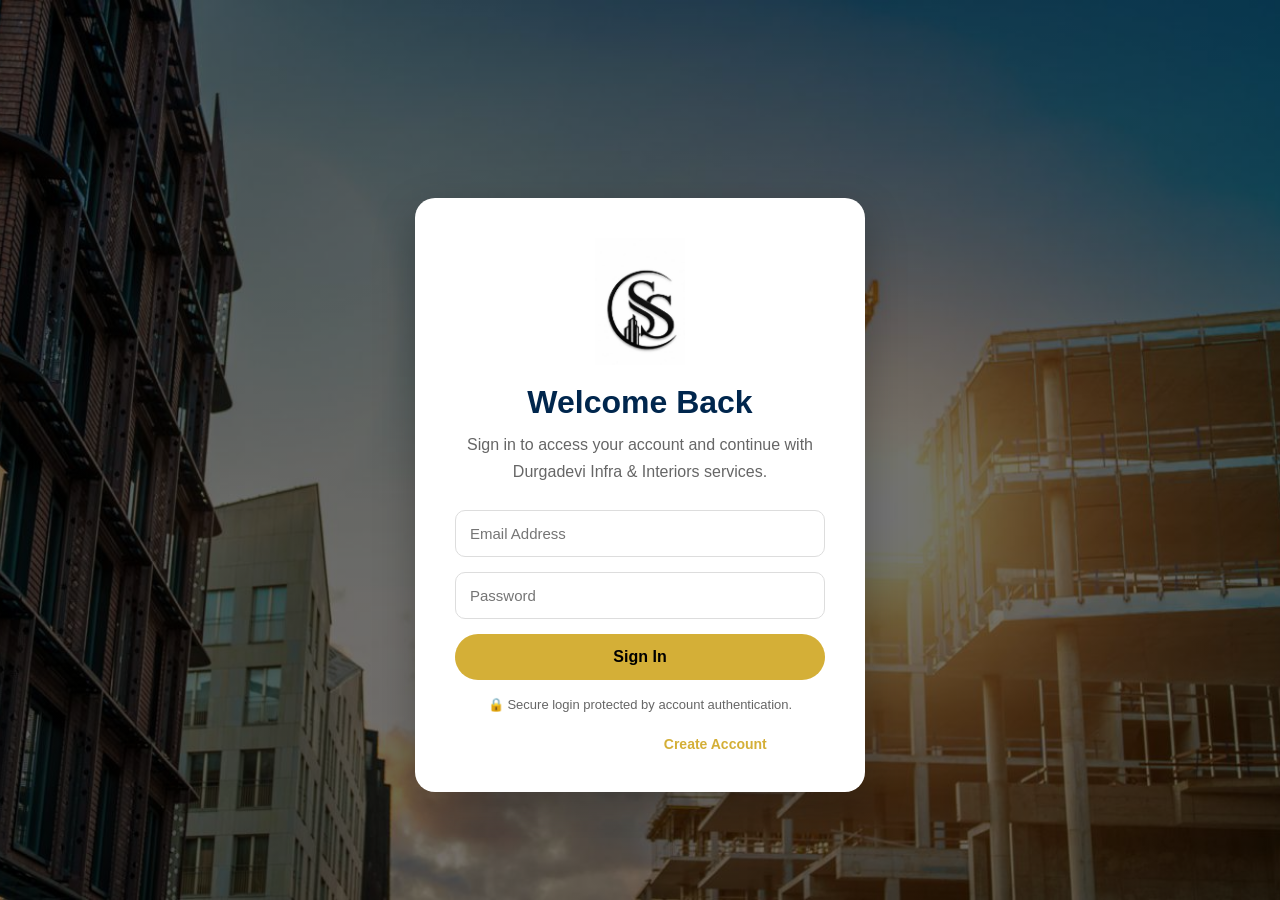
<file: civil website/CivilWebsite/index.html>
<!DOCTYPE html>
<html lang="en">

<head>
<meta charset="UTF-8">
<meta name="viewport" content="width=device-width, initial-scale=1.0">

<title>Durgadevi Infra & Interiors</title>

<link rel="stylesheet" href="style.css">
</head>

<body>

<header>

<div class="logo-container">

<a href="index.html">
<img src="images/image.jpeg" alt="Logo" class="logo">
</a>

<h2>DURGADEVI INFRA & INTERIORS</h2>

</div>

<nav>

<ul class="nav-links">

<li><a class="active" href="index.html">Home</a></li>

<li><a href="about.html">About</a></li>

<li><a href="services.html">Services</a></li>

<li><a href="projects.html">Projects</a></li>

<li><a href="contact.html">Contact</a></li>

<li>
<button onclick="logoutUser()" class="logout-btn">
Logout
</button>
</li>

</ul>

</nav>

</header>

<!-- HERO SECTION -->

<section class="hero" id="home">

<div class="hero-content">
<h1 class="company-name">
Durgadevi<br>
Infra & Interiors
</h1>
<h2>Building Dreams Into Reality</h2>

<p>
Professional Construction, Architecture &
Interior Solutions Across Karnataka.
</p>

<a href="contact.html" class="btn">
Get Free Consultation
</a>

</div>

</section>

<!-- ABOUT -->

<section class="about-home">

<h2 class="section-title">
About Us
</h2>

<p>
Durgadevi Infra & Interiors is a civil construction,
architecture and interior solutions company delivering
residential, commercial and turnkey projects with
quality workmanship and professional execution.
</p>

</section>

<!-- SERVICES -->

<section class="services-home">

<h2 class="section-title">
Our Services
</h2>

<div class="service-grid">

<div class="service-card">🏗 Construction</div>

<div class="service-card">📐 Architecture</div>

<div class="service-card">💻 2D & 3D Design</div>

<div class="service-card">🛋 Interiors</div>

<div class="service-card">🍽 Modular Kitchen</div>

<div class="service-card">🔑 Turnkey Projects</div>

</div>

</section>

<!-- COUNTERS -->

<section class="counter-section">

<div class="counter-box">
<h2 class="counter" data-target="100">0</h2>
<p>Projects Completed</p>
</div>

<div class="counter-box">
<h2 class="counter" data-target="50">0</h2>
<p>Happy Clients</p>
</div>

<div class="counter-box">
<h2 class="counter" data-target="10">0</h2>
<p>Years Experience</p>
</div>

</section>

<!-- PROJECTS -->

<section class="projects-home">

<h2 class="section-title">
Featured Projects
</h2>

<section class="project-grid">

<div class="project-grid">

<div class="project-card">
<img src="images/goal.webp" alt="Goal International School">

<h3>Goal International School, Manki, Uttara Kannada</h3>
</div>

<div class="project-card">

<img src="images/banner2.webp" alt="BTR Supermarket">

<h3>BTR Supermarket, Manki, Uttara Kannada</h3>

</div>

<div class="project-card">

<img src="images/banner1.webp" alt="Govesrnment First Grade College">

<h3>Government First Grade College, Honnavar</h3>

</div>

</div>
</section>

<!-- CONTACT CTA -->

<section class="cta">

<h2>
Ready To Start Your Project?
</h2>

<p>
Contact us today for planning,
design and execution.
</p>

<a href="contact.html" class="btn">
Contact Now
</a>

</section>

<!-- FOOTER -->

<footer>

<h3>DURGADEVI INFRA & INTERIORS</h3>

<p>
Construction | Architecture | Interior Solutions
</p>

<p>
"We Build Trust Along With Homes."
</p>

<p>
© 2026 All Rights Reserved
</p>

</footer>

<!-- WHATSAPP -->

<a href="https://wa.me/919731375667" class="whatsapp">
💬
</a>

<script src="script.js"></script>

<script>

// LOGIN PROTECTION

if(localStorage.getItem("loggedIn") !== "true"){

window.location.href = "login.html";

}

// LOGOUT

function logoutUser(){

localStorage.removeItem("loggedIn");

alert("Logged Out Successfully");

window.location.href = "login.html";

}

</script>

</body>
</html>
</file>
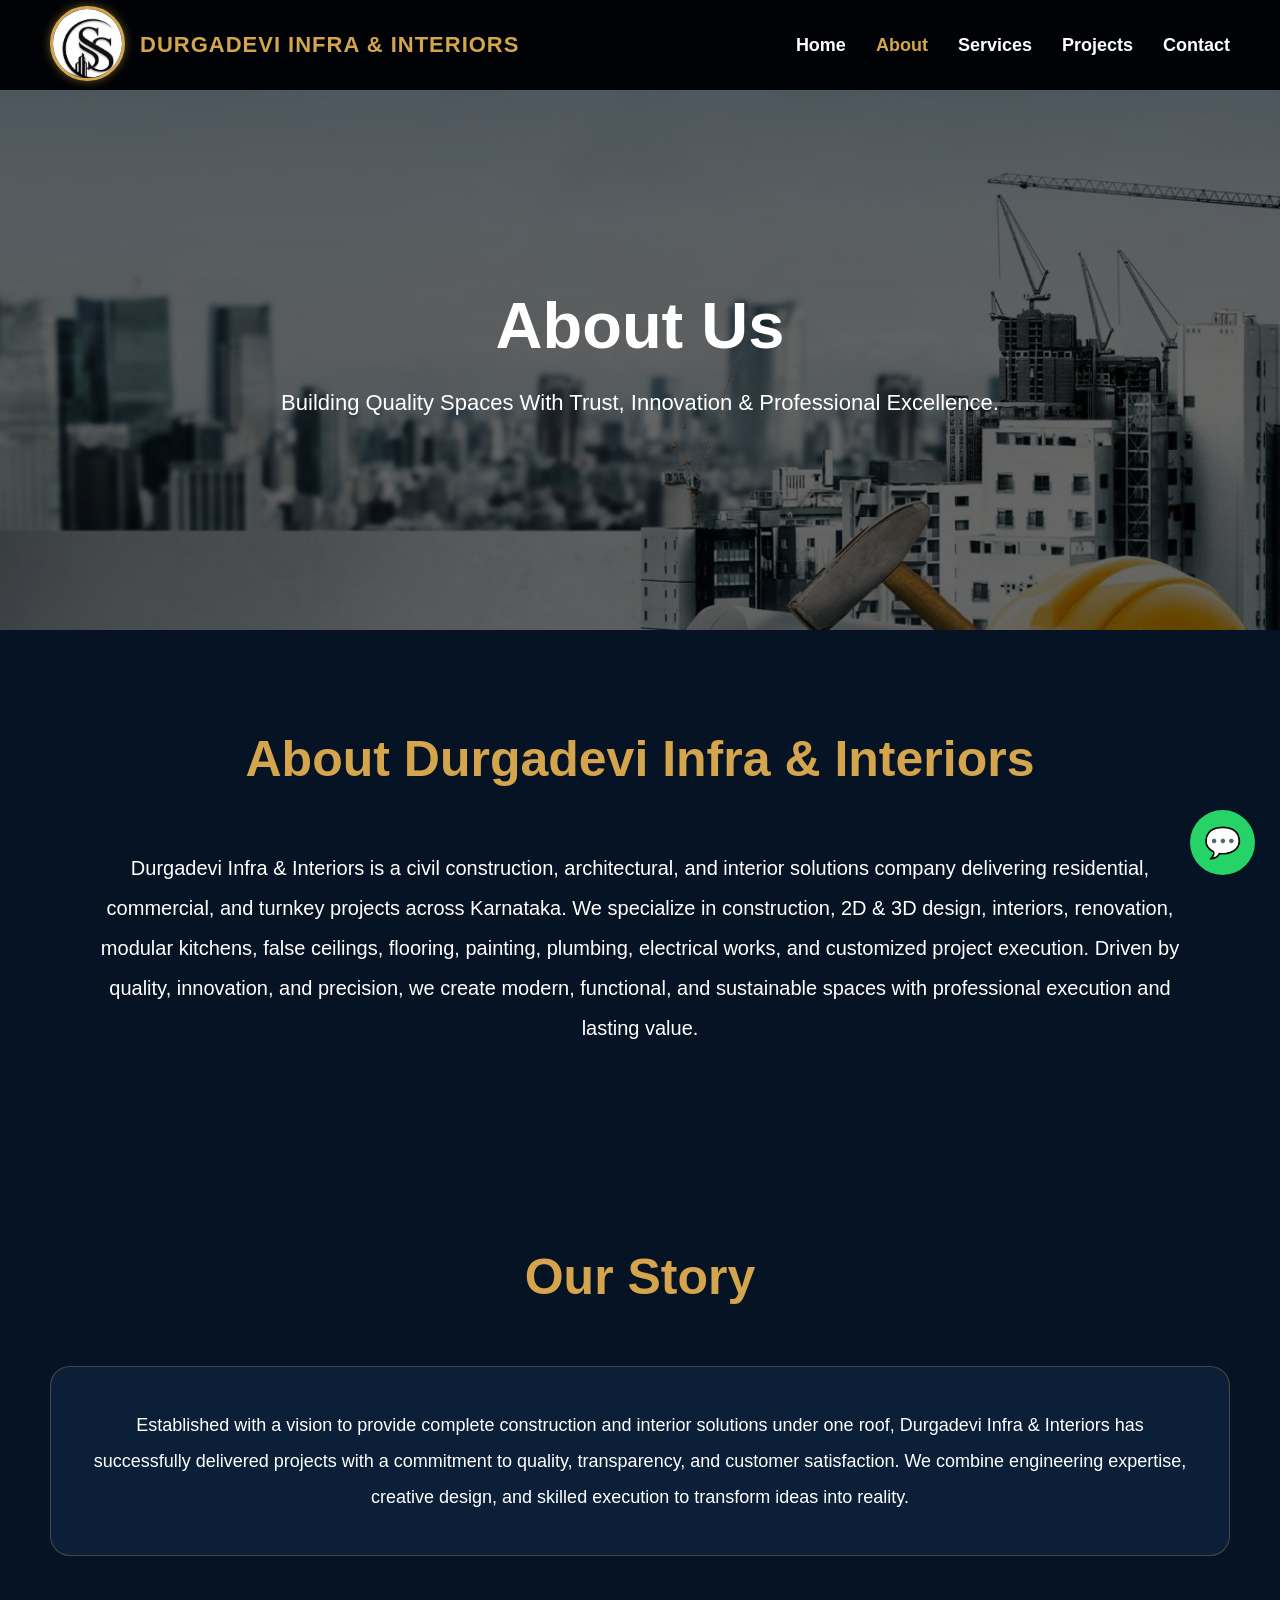
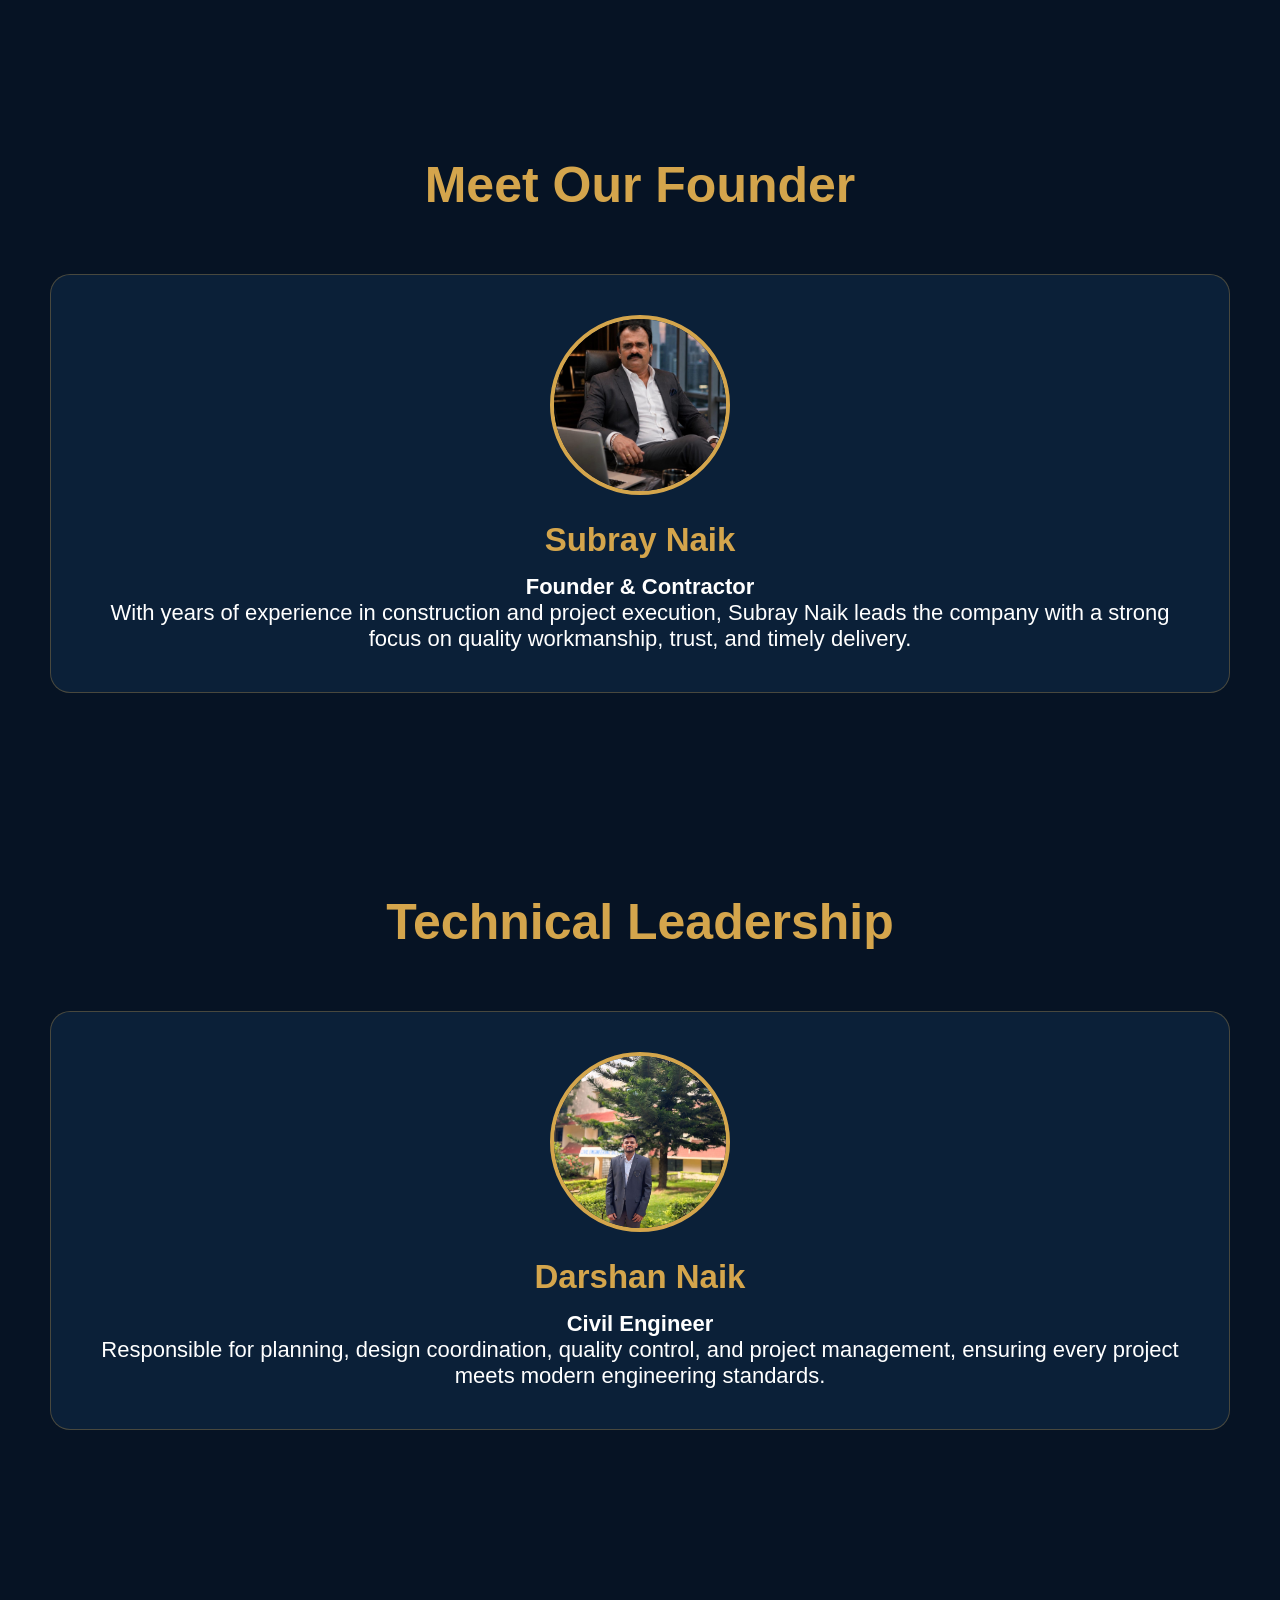
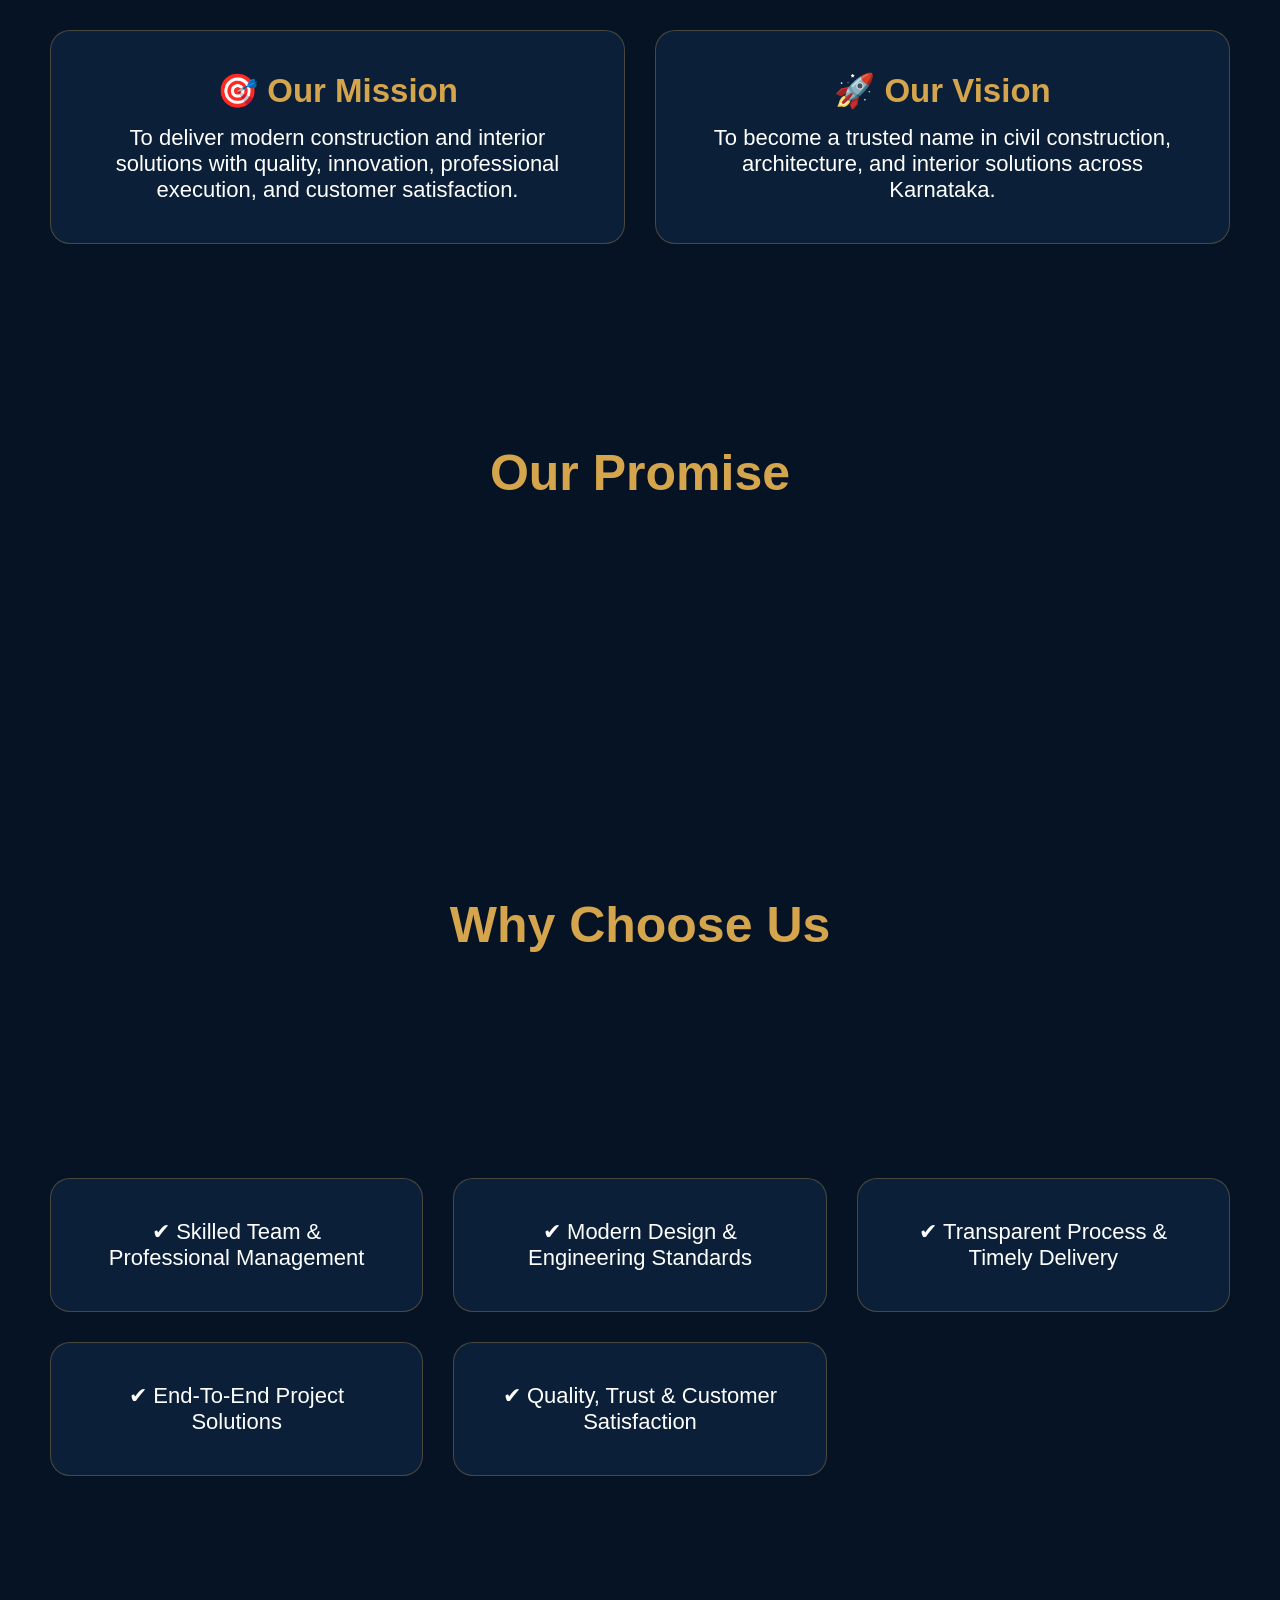
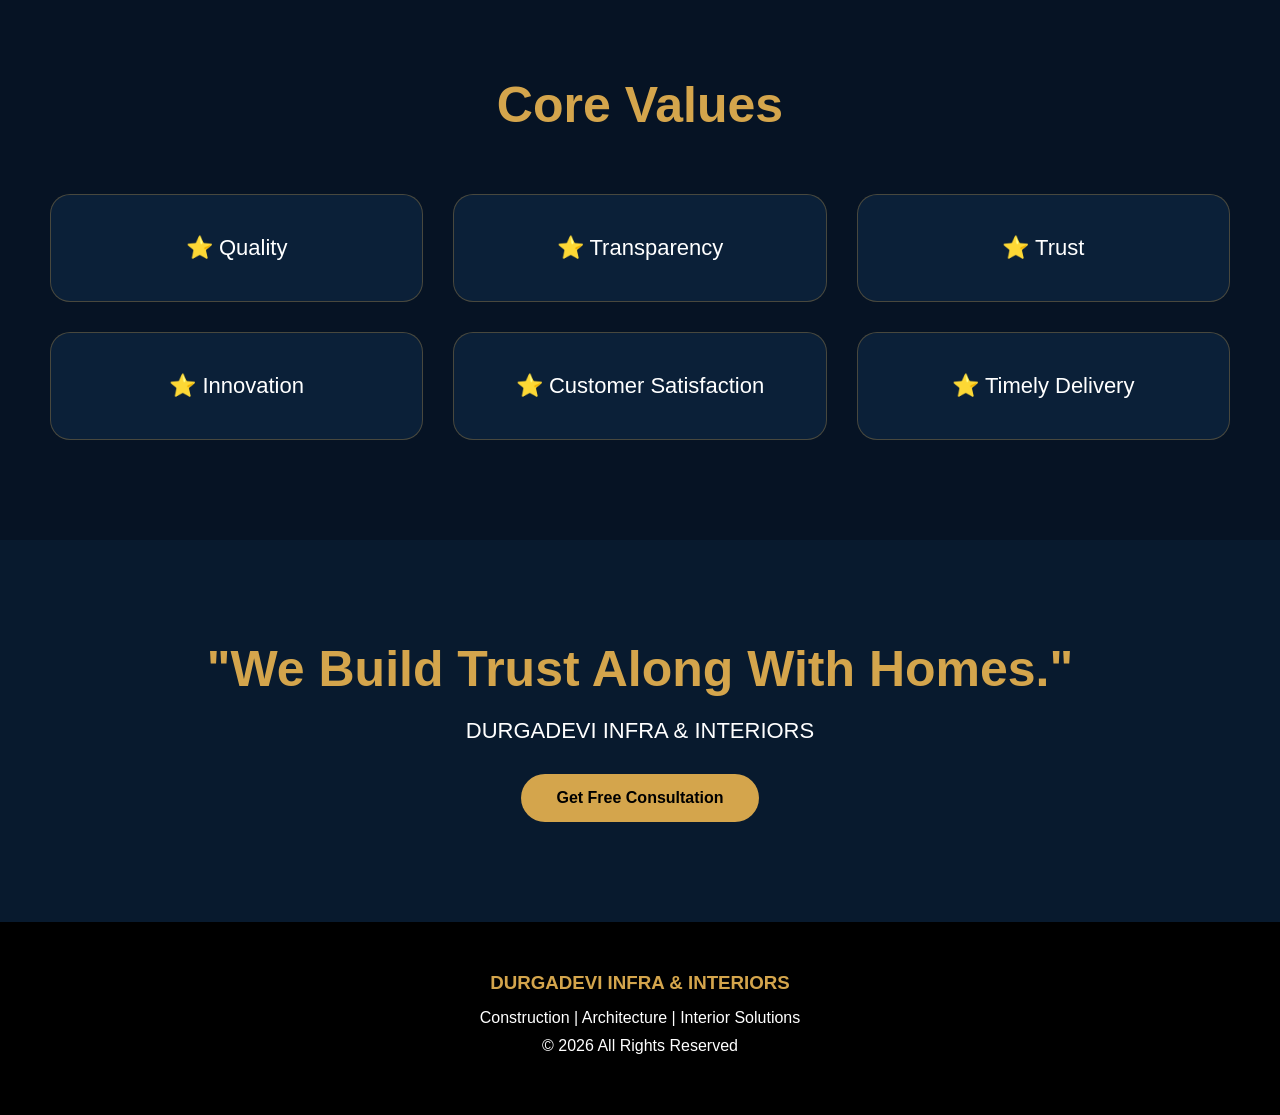
<file: civil website/CivilWebsite/about.html>
<!DOCTYPE html>
<html lang="en">

<head>

<meta charset="UTF-8">
<meta name="viewport" content="width=device-width, initial-scale=1.0">

<title>About Us | Durgadevi Infra & Interiors</title>

<link rel="stylesheet" href="style.css">

</head>

<body>

<header>

<div class="logo-container">

<a href="index.html">
<img src="images/image.jpeg" alt="Logo" class="logo">
</a>

<h2>DURGADEVI INFRA & INTERIORS</h2>

</div>

<nav>

<ul class="nav-links">

<li><a href="index.html">Home</a></li>

<li><a class="active" href="about.html">About</a></li>

<li><a href="services.html">Services</a></li>

<li><a href="projects.html">Projects</a></li>

<li><a href="contact.html">Contact</a></li>

</ul>

</nav>

</header>

<!-- PAGE BANNER -->

<section class="hero" style="height:60vh;">

<div class="hero-content">

<h1>About Us</h1>

<p>
Building Quality Spaces With Trust,
Innovation & Professional Excellence.
</p>

</div>

</section>

<!-- COMPANY INTRODUCTION -->

<section>

<h2 class="section-title">
About Durgadevi Infra & Interiors
</h2>

<p style="max-width:1100px;margin:auto;text-align:center;font-size:20px;line-height:2;">

Durgadevi Infra & Interiors is a civil construction,
architectural, and interior solutions company delivering
residential, commercial, and turnkey projects across Karnataka.

We specialize in construction, 2D & 3D design,
interiors, renovation, modular kitchens,
false ceilings, flooring, painting, plumbing,
electrical works, and customized project execution.

Driven by quality, innovation, and precision,
we create modern, functional, and sustainable spaces
with professional execution and lasting value.

</p>

</section>

<!-- OUR STORY -->

<section>

<h2 class="section-title">
Our Story
</h2>

<div class="service-card">

<p style="line-height:2;font-size:18px;">

Established with a vision to provide complete construction
and interior solutions under one roof,
Durgadevi Infra & Interiors has successfully delivered projects
with a commitment to quality, transparency,
and customer satisfaction.

We combine engineering expertise,
creative design, and skilled execution
to transform ideas into reality.

</p>

</div>

</section>

<!-- LEADERSHIP -->

<section>

<h2 class="section-title">
Meet Our Founder
</h2>

<div class="service-grid">

<div class="service-card">
<img src="images/Subray Naik.jpeg" alt="Subray Naik">

<h2>Subray Naik</h2>

<h4>Founder & Contractor</h4>

<p>

With years of experience in construction and project execution,
Subray Naik leads the company with a strong focus on
quality workmanship, trust, and timely delivery.

</p>

</div>

</div>

</section>

<section>

<h2 class="section-title">
Technical Leadership
</h2>

<div class="service-grid">

<div class="service-card">
<img src="images/darshan.jpeg" alt="Darshan Naik">

<h2>Darshan Naik</h2>

<h4>Civil Engineer</h4>

<p>

Responsible for planning,
design coordination,
quality control,
and project management,
ensuring every project meets modern engineering standards.

</p>

</div>

</div>

</section>

<!-- MISSION VISION -->

<section>

<div class="service-grid">

<div class="service-card">

<h2>🎯 Our Mission</h2>

<p>

To deliver modern construction and interior solutions
with quality, innovation, professional execution,
and customer satisfaction.

</p>

</div>

<div class="service-card">

<h2>🚀 Our Vision</h2>

<p>

To become a trusted name in civil construction,
architecture, and interior solutions across Karnataka.

</p>

</div>

</div>

</section>

<!-- PROMISE -->

<section>

<h2 class="section-title">
Our Promise
</h2>

<div class="service-card">

<p>

To deliver quality workmanship,
transparent communication,
professional execution,
and timely project completion
with lasting value.

</p>

</div>

</section>

<!-- WHY CHOOSE US -->

<section>

<h2 class="section-title">
Why Choose Us
</h2>

<div class="service-grid">

<div class="service-card">
✔ Civil, Architectural & Interior Solutions
</div>

<div class="service-card">
✔ 2D Planning, 3D Design & Execution
</div>

<div class="service-card">
✔ Quality Workmanship & Premium Finishing
</div>

<div class="service-card">
✔ Skilled Team & Professional Management
</div>

<div class="service-card">
✔ Modern Design & Engineering Standards
</div>

<div class="service-card">
✔ Transparent Process & Timely Delivery
</div>

<div class="service-card">
✔ End-To-End Project Solutions
</div>

<div class="service-card">
✔ Quality, Trust & Customer Satisfaction
</div>

</div>

</section>

<!-- CORE VALUES -->

<section>

<h2 class="section-title">
Core Values
</h2>

<div class="service-grid">

<div class="service-card">⭐ Quality</div>

<div class="service-card">⭐ Transparency</div>

<div class="service-card">⭐ Trust</div>

<div class="service-card">⭐ Innovation</div>

<div class="service-card">⭐ Customer Satisfaction</div>

<div class="service-card">⭐ Timely Delivery</div>

</div>

</section>

<!-- TAGLINE -->

<section class="cta">

<h2>
"We Build Trust Along With Homes."
</h2>

<p>
DURGADEVI INFRA & INTERIORS
</p>

<a href="contact.html" class="btn">
Get Free Consultation
</a>

</section>

<!-- FOOTER -->

<footer>

<h3>DURGADEVI INFRA & INTERIORS</h3>

<p>
Construction | Architecture | Interior Solutions
</p>

<p>
© 2026 All Rights Reserved
</p>

</footer>

<a href="https://wa.me/919731375667"
class="whatsapp">

💬

</a>

<script src="script.js"></script>

</body>

</html>
</file>
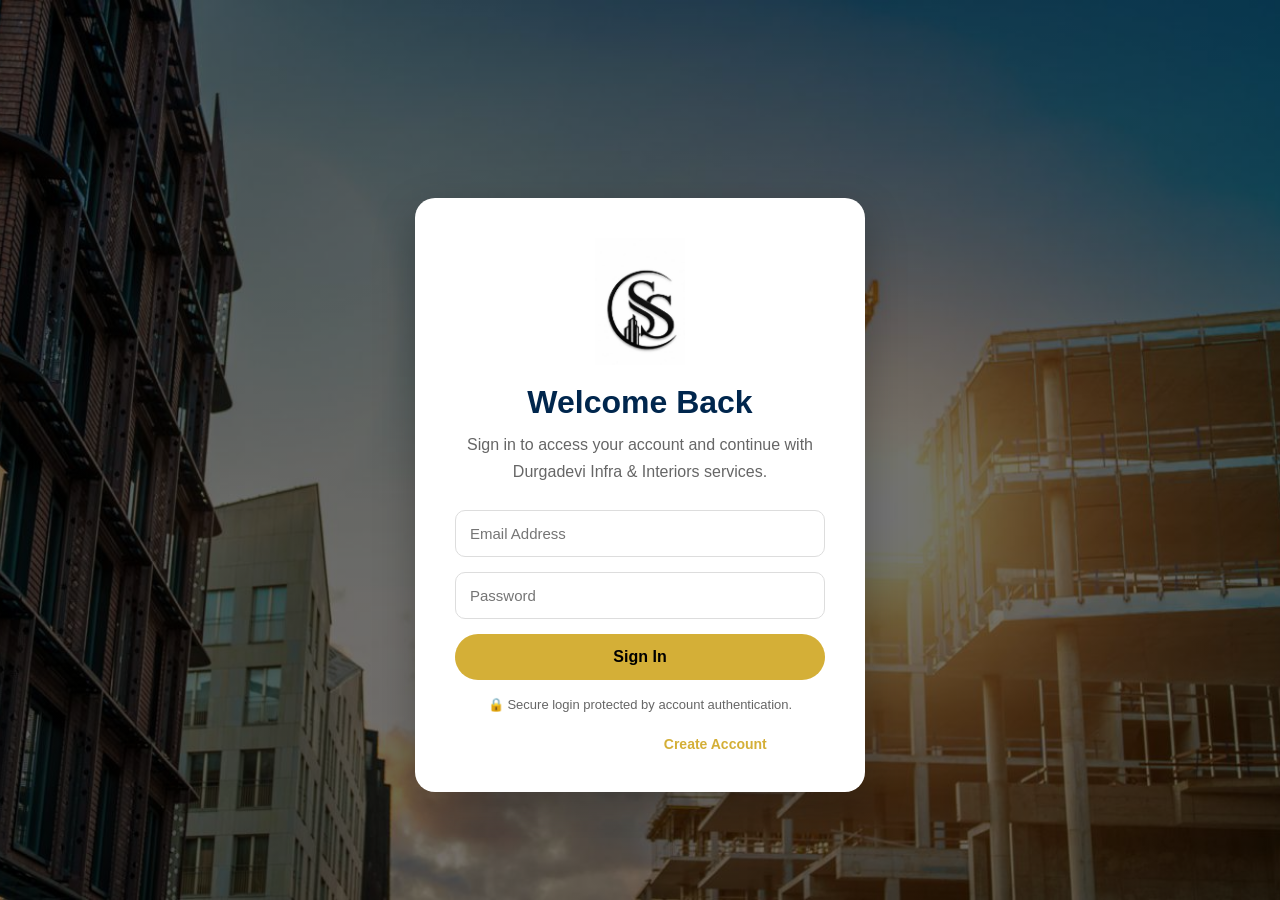
<file: civil website/CivilWebsite/login.html>
<!DOCTYPE html>
<html lang="en">
<head>
<meta charset="UTF-8">
<meta name="viewport" content="width=device-width, initial-scale=1.0">
<title>Login | Durgadevi Infra & Interiors</title>

<link rel="stylesheet" href="style.css">
</head>

<body class="auth-page">

<div class="auth-box">

<img src="images/image.jpeg" class="auth-logo" alt="Logo">

<h1>Welcome Back</h1>

<p>
Sign in to access your account and continue with
Durgadevi Infra & Interiors services.
</p>

<form id="loginForm">

<input
type="email"
id="loginEmail"
placeholder="Email Address"
required>

<input
type="password"
id="loginPassword"
placeholder="Password"
required>

<button type="submit">
Sign In
</button>

</form>

<div class="security-note">
🔒 Secure login protected by account authentication.
</div>

<div class="auth-footer">
Don't have an account?
<a href="register.html">Create Account</a>
</div>

</div>

<script src="script.js"></script>

</body>
</html>
</file>
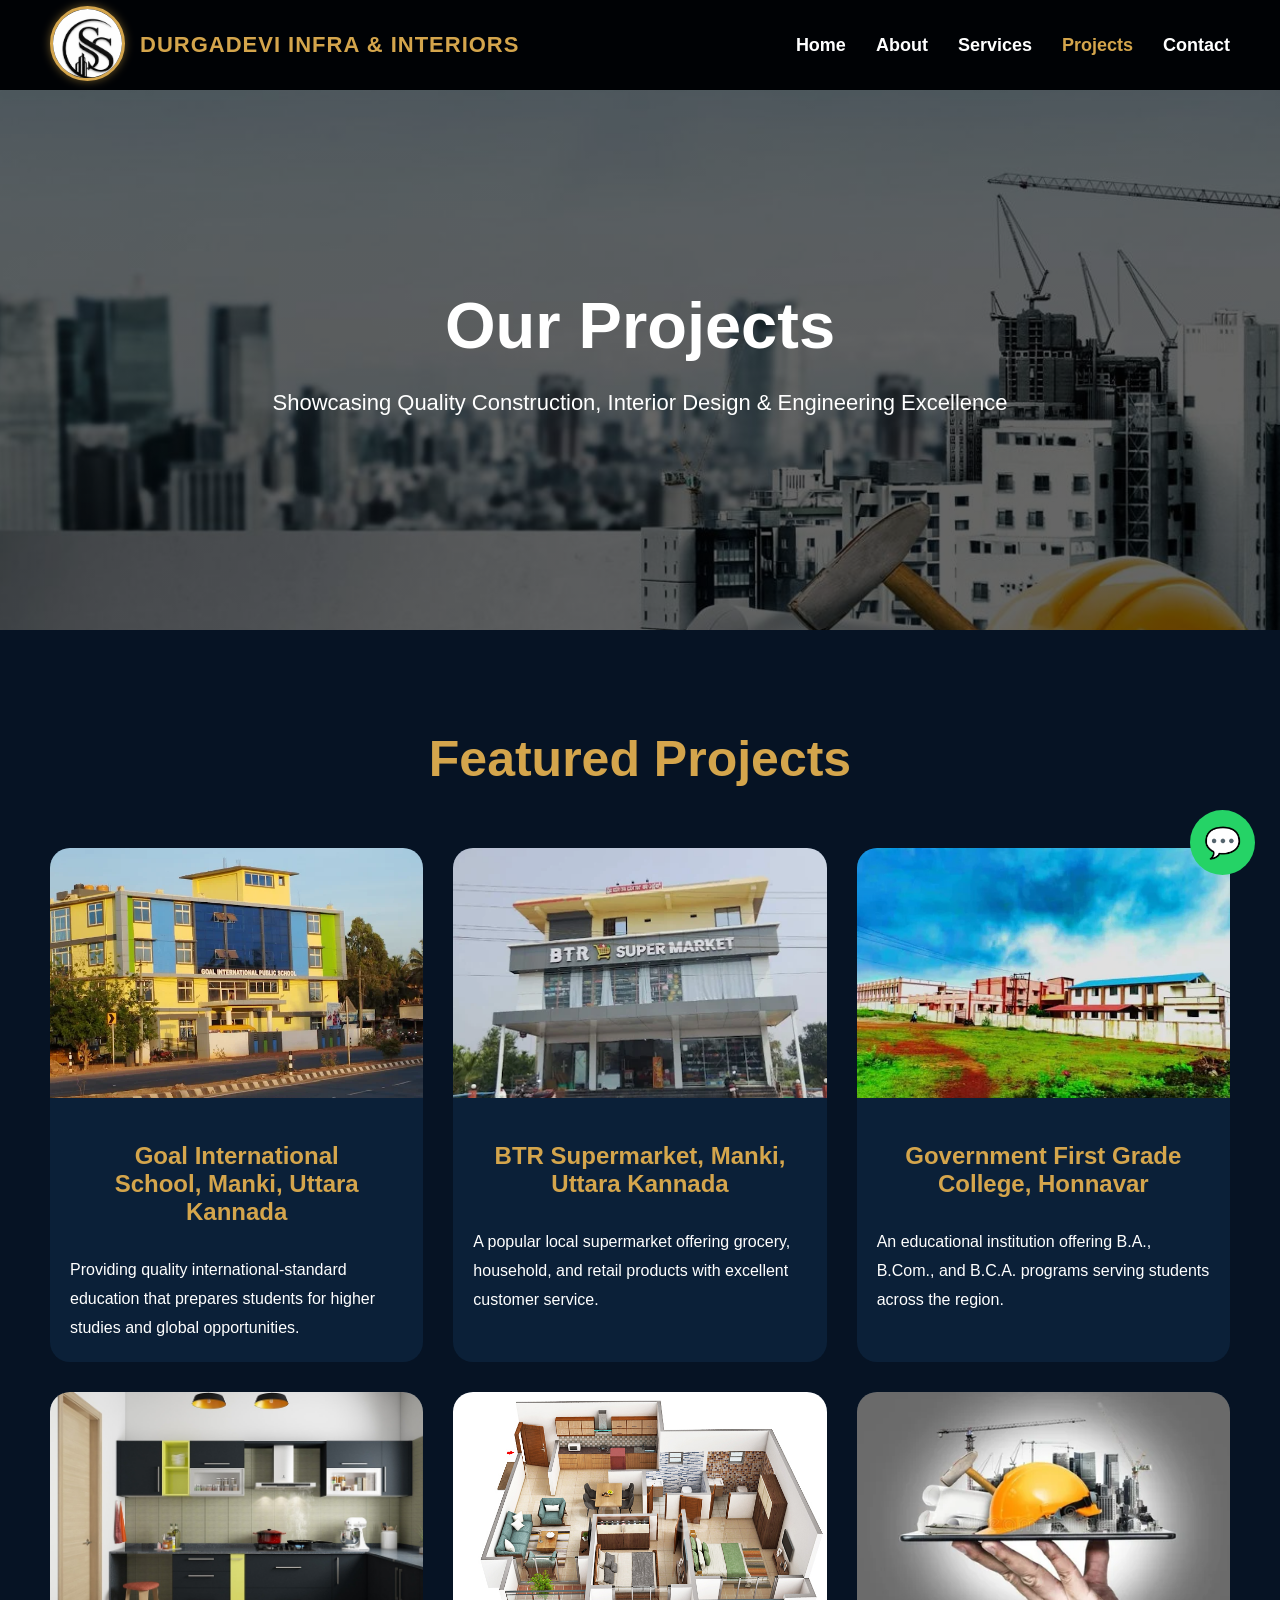
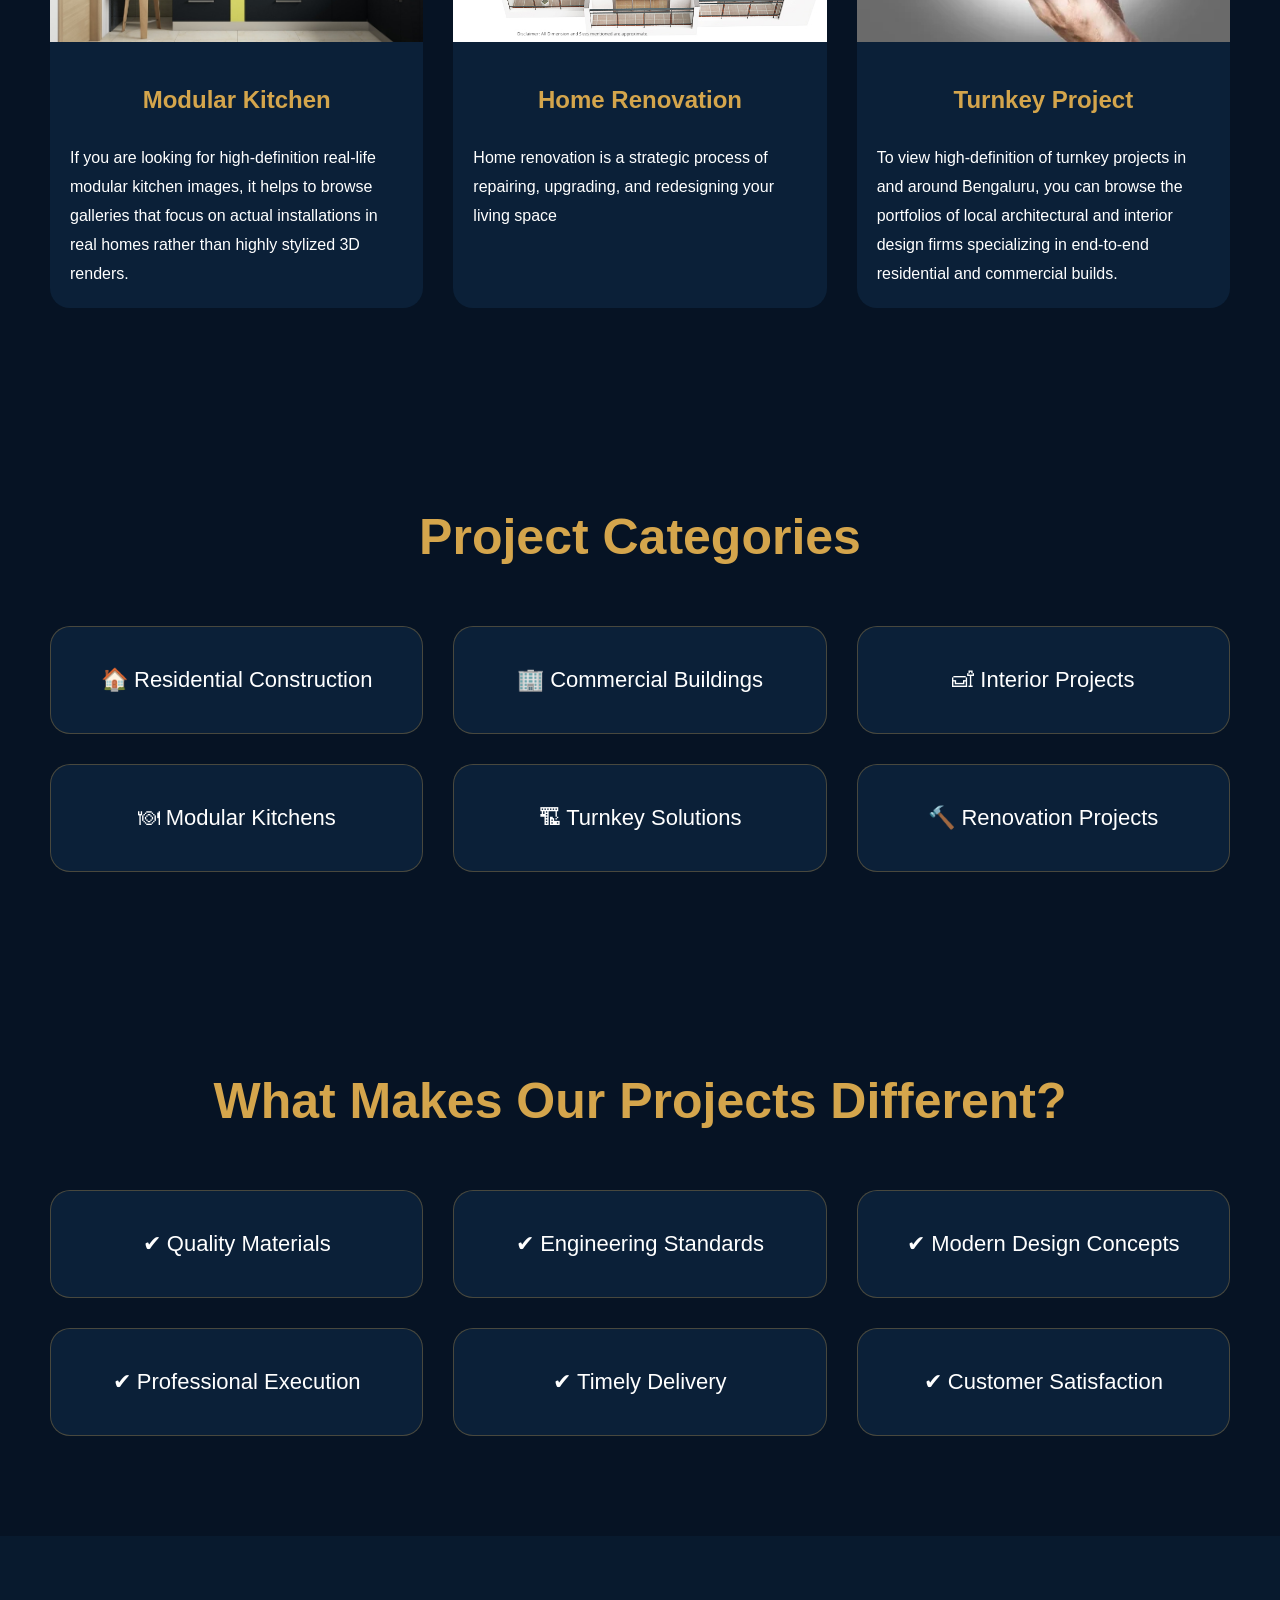
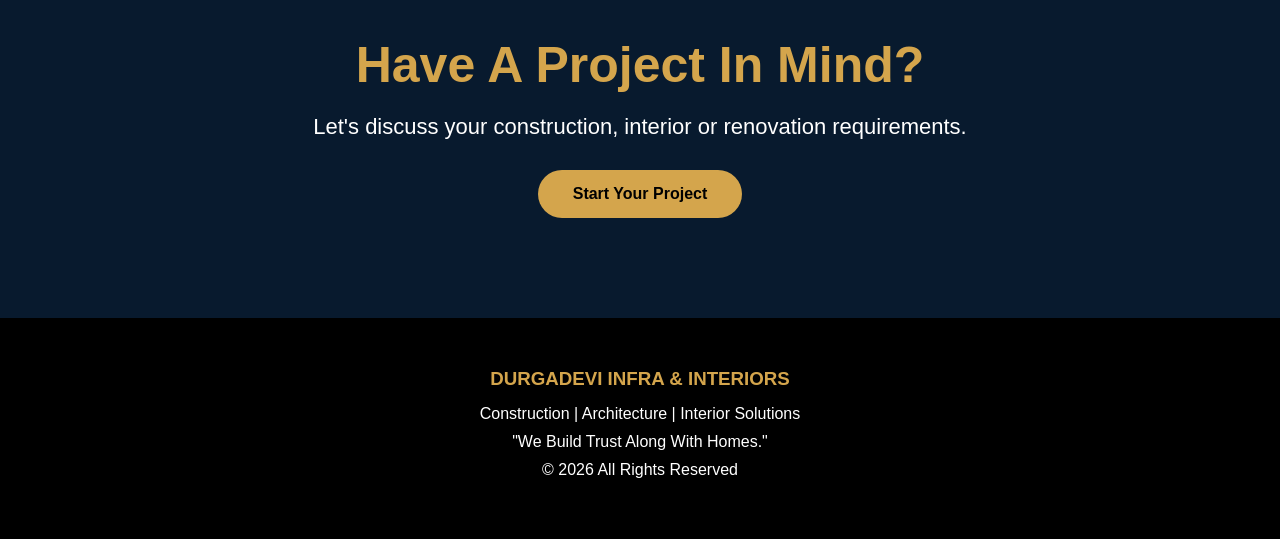
<file: civil website/CivilWebsite/projects.html>
<!DOCTYPE html>
<html lang="en">

<head>

<meta charset="UTF-8">
<meta name="viewport" content="width=device-width, initial-scale=1.0">

<title>Projects | Durgadevi Infra & Interiors</title>

<link rel="stylesheet" href="style.css">

</head>

<body>

<header>

<div class="logo-container">

<a href="index.html">
<img src="images/image.jpeg" alt="Logo" class="logo">
</a>

<h2>DURGADEVI INFRA & INTERIORS</h2>

</div>

<nav>

<ul class="nav-links">

<li><a href="index.html">Home</a></li>

<li><a href="about.html">About</a></li>

<li><a href="services.html">Services</a></li>

<li><a class="active" href="projects.html">Projects</a></li>

<li><a href="contact.html">Contact</a></li>

</ul>

</nav>

</header>

<!-- HERO -->

<section class="hero" style="height:60vh;">

<div class="hero-content">

<h1>Our Projects</h1>

<p>
Showcasing Quality Construction,
Interior Design & Engineering Excellence
</p>

</div>

</section>

<!-- PROJECTS -->

<section>

<h2 class="section-title">
Featured Projects
</h2>

<div class="project-grid">

<div class="project-card">

<img src="images/goal.webp" alt="Goal International School">

<div class="project-content">

<h3>Goal International School, Manki, Uttara Kannada</h3>

<p>
Providing quality international-standard education that prepares
students for higher studies and global opportunities.
</p>

</div>

</div>

<div class="project-card">

<img src="images/banner2.webp" alt="BTR Supermarket">

<div class="project-content">

<h3>BTR Supermarket, Manki, Uttara Kannada</h3>

<p>
A popular local supermarket offering grocery, household,
and retail products with excellent customer service.
</p>

</div>

</div>

<div class="project-card">

<img src="images/banner1.webp" alt="Government First Grade College">

<div class="project-content">

<h3>Government First Grade College, Honnavar</h3>

<p>
An educational institution offering B.A., B.Com., and B.C.A.
programs serving students across the region.
</p>

</div>

</div>

<div class="project-card">

<img src="images/modular kitchen.jpg" alt="Kitchen">

<div class="project-content">

<h3>Modular Kitchen</h3>

<p>
If you are looking for high-definition real-life modular kitchen images,
it helps to browse galleries that focus on actual installations in
real homes rather than highly stylized 3D renders.
</p>

</div>

</div>

<div class="project-card">

<img src="images/Rennovation.jpg" alt="Renovation">

<div class="project-content">

<h3>Home Renovation</h3>

<p>
Home renovation is a strategic process of repairing,
upgrading, and redesigning your living space
</p>

</div>

</div>

<div class="project-card">

<img src="images/turkey.webp" alt="Turnkey">

<div class="project-content">

<h3>Turnkey Project</h3>

<p>
To view high-definition of turnkey projects
in and around Bengaluru, you can browse the portfolios
of local architectural and interior design firms specializing
in end-to-end residential and commercial builds.
</p>

</div>

</div>

</div>

</section>

<!-- PROJECT TYPES -->

<section>

<h2 class="section-title">
Project Categories
</h2>

<div class="service-grid">

<div class="service-card">
🏠 Residential Construction
</div>

<div class="service-card">
🏢 Commercial Buildings
</div>

<div class="service-card">
🛋 Interior Projects
</div>

<div class="service-card">
🍽 Modular Kitchens
</div>

<div class="service-card">
🏗 Turnkey Solutions
</div>

<div class="service-card">
🔨 Renovation Projects
</div>

</div>

</section>

<!-- WHY OUR PROJECTS -->

<section>

<h2 class="section-title">
What Makes Our Projects Different?
</h2>

<div class="service-grid">

<div class="service-card">
✔ Quality Materials
</div>

<div class="service-card">
✔ Engineering Standards
</div>

<div class="service-card">
✔ Modern Design Concepts
</div>

<div class="service-card">
✔ Professional Execution
</div>

<div class="service-card">
✔ Timely Delivery
</div>

<div class="service-card">
✔ Customer Satisfaction
</div>

</div>

</section>

<!-- CTA -->

<section class="cta">

<h2>
Have A Project In Mind?
</h2>

<p>
Let's discuss your construction,
interior or renovation requirements.
</p>

<a href="contact.html" class="btn">
Start Your Project
</a>

</section>

<!-- FOOTER -->

<footer>

<h3>DURGADEVI INFRA & INTERIORS</h3>

<p>
Construction | Architecture | Interior Solutions
</p>

<p>
"We Build Trust Along With Homes."
</p>

<p>
© 2026 All Rights Reserved
</p>

</footer>

<a href="https://wa.me/919731375667" class="whatsapp">
💬
</a>

<script src="script.js"></script>

</body>
</html>
</file>
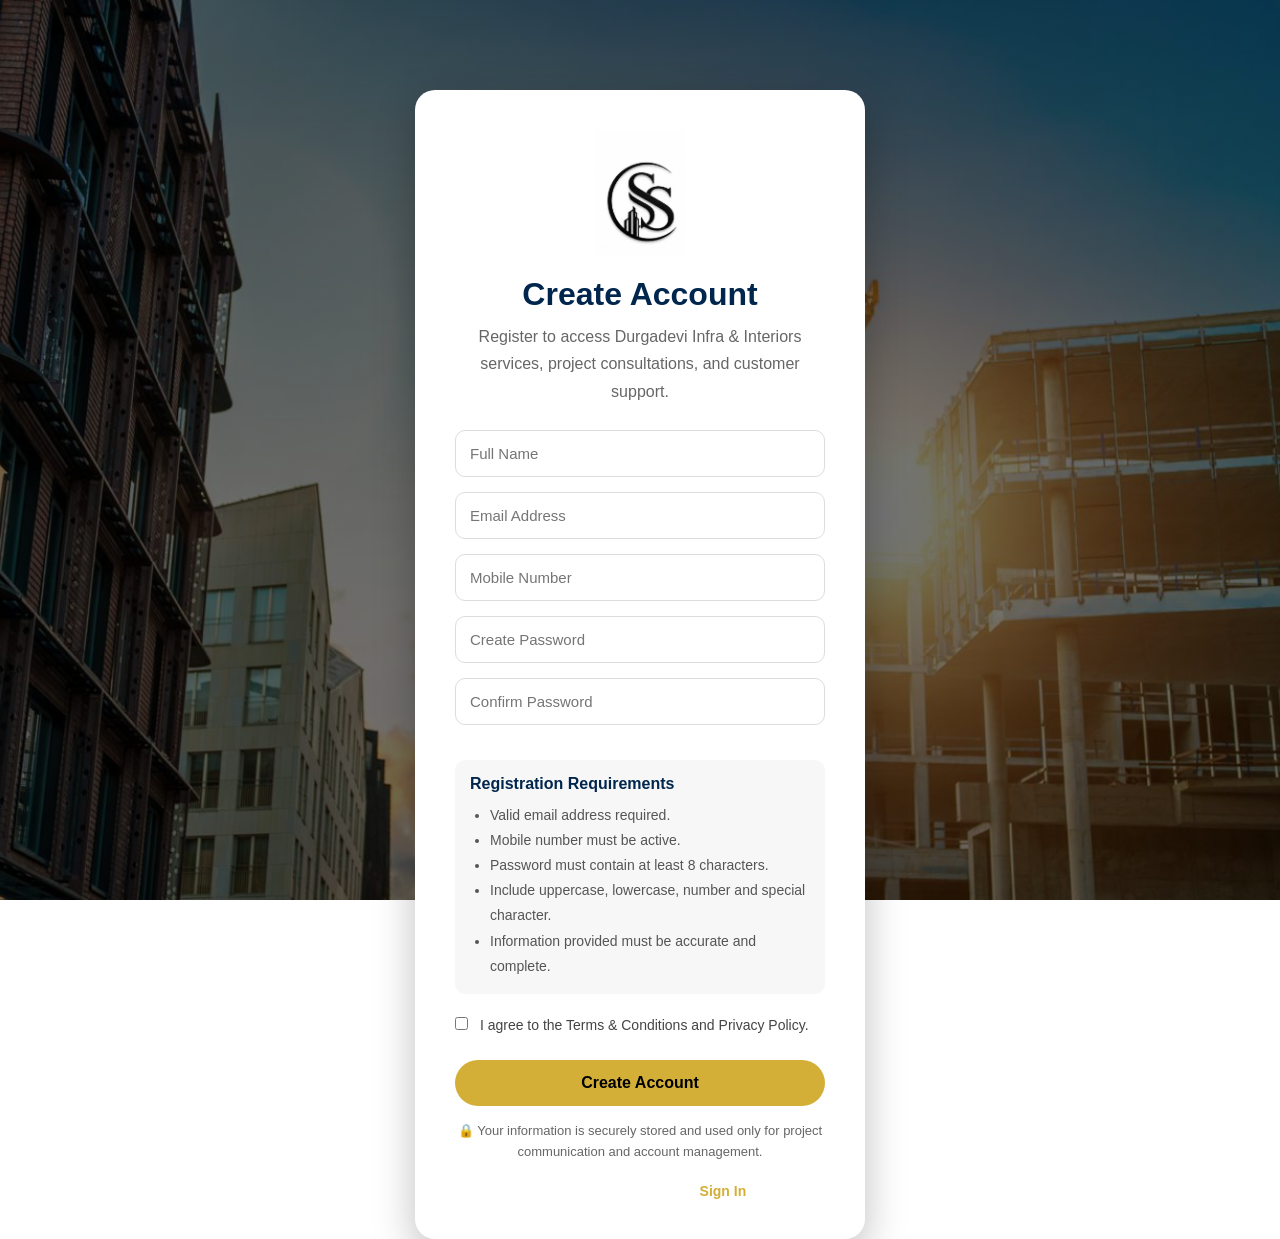
<file: civil website/CivilWebsite/register.html>
<!DOCTYPE html>
<html lang="en">

<head>
<meta charset="UTF-8">
<meta name="viewport" content="width=device-width, initial-scale=1.0">

<title>Create Account | Durgadevi Infra & Interiors</title>

<link rel="stylesheet" href="style.css">

</head>

<body class="auth-page">

<div class="auth-box">

<img src="images/image.jpeg"
class="auth-logo"
alt="Company Logo">

<h1>Create Account</h1>

<p>
Register to access Durgadevi Infra & Interiors
services, project consultations, and customer support.
</p>

<form id="registerForm">

<input
type="text"
placeholder="Full Name"
required>

<input
type="email"
id="regEmail"
placeholder="Email Address"
required>

<input
type="tel"
placeholder="Mobile Number"
required>

<input
type="password"
id="regPassword"
placeholder="Create Password"
pattern="(?=.*\d)(?=.*[a-z])(?=.*[A-Z])(?=.*[@$!%*?&]).{8,}"
title="Minimum 8 characters, including uppercase, lowercase, number and special character"
required>

<input
type="password"
placeholder="Confirm Password"
required>

<div class="requirements">

<h3>Registration Requirements</h3>

<ul>
<li>Valid email address required.</li>
<li>Mobile number must be active.</li>
<li>Password must contain at least 8 characters.</li>
<li>Include uppercase, lowercase, number and special character.</li>
<li>Information provided must be accurate and complete.</li>
</ul>

</div>

<label class="terms-check">

<input type="checkbox" required>

I agree to the Terms & Conditions and Privacy Policy.

</label>

<button type="submit">

Create Account

</button>

</form>

<div class="security-note">

🔒 Your information is securely stored and used only
for project communication and account management.

</div>

<div class="auth-footer">

Already have an account?

<a href="login.html">
Sign In
</a>

</div>

</div>

<script src="script.js"></script>

</body>

</html>
</file>
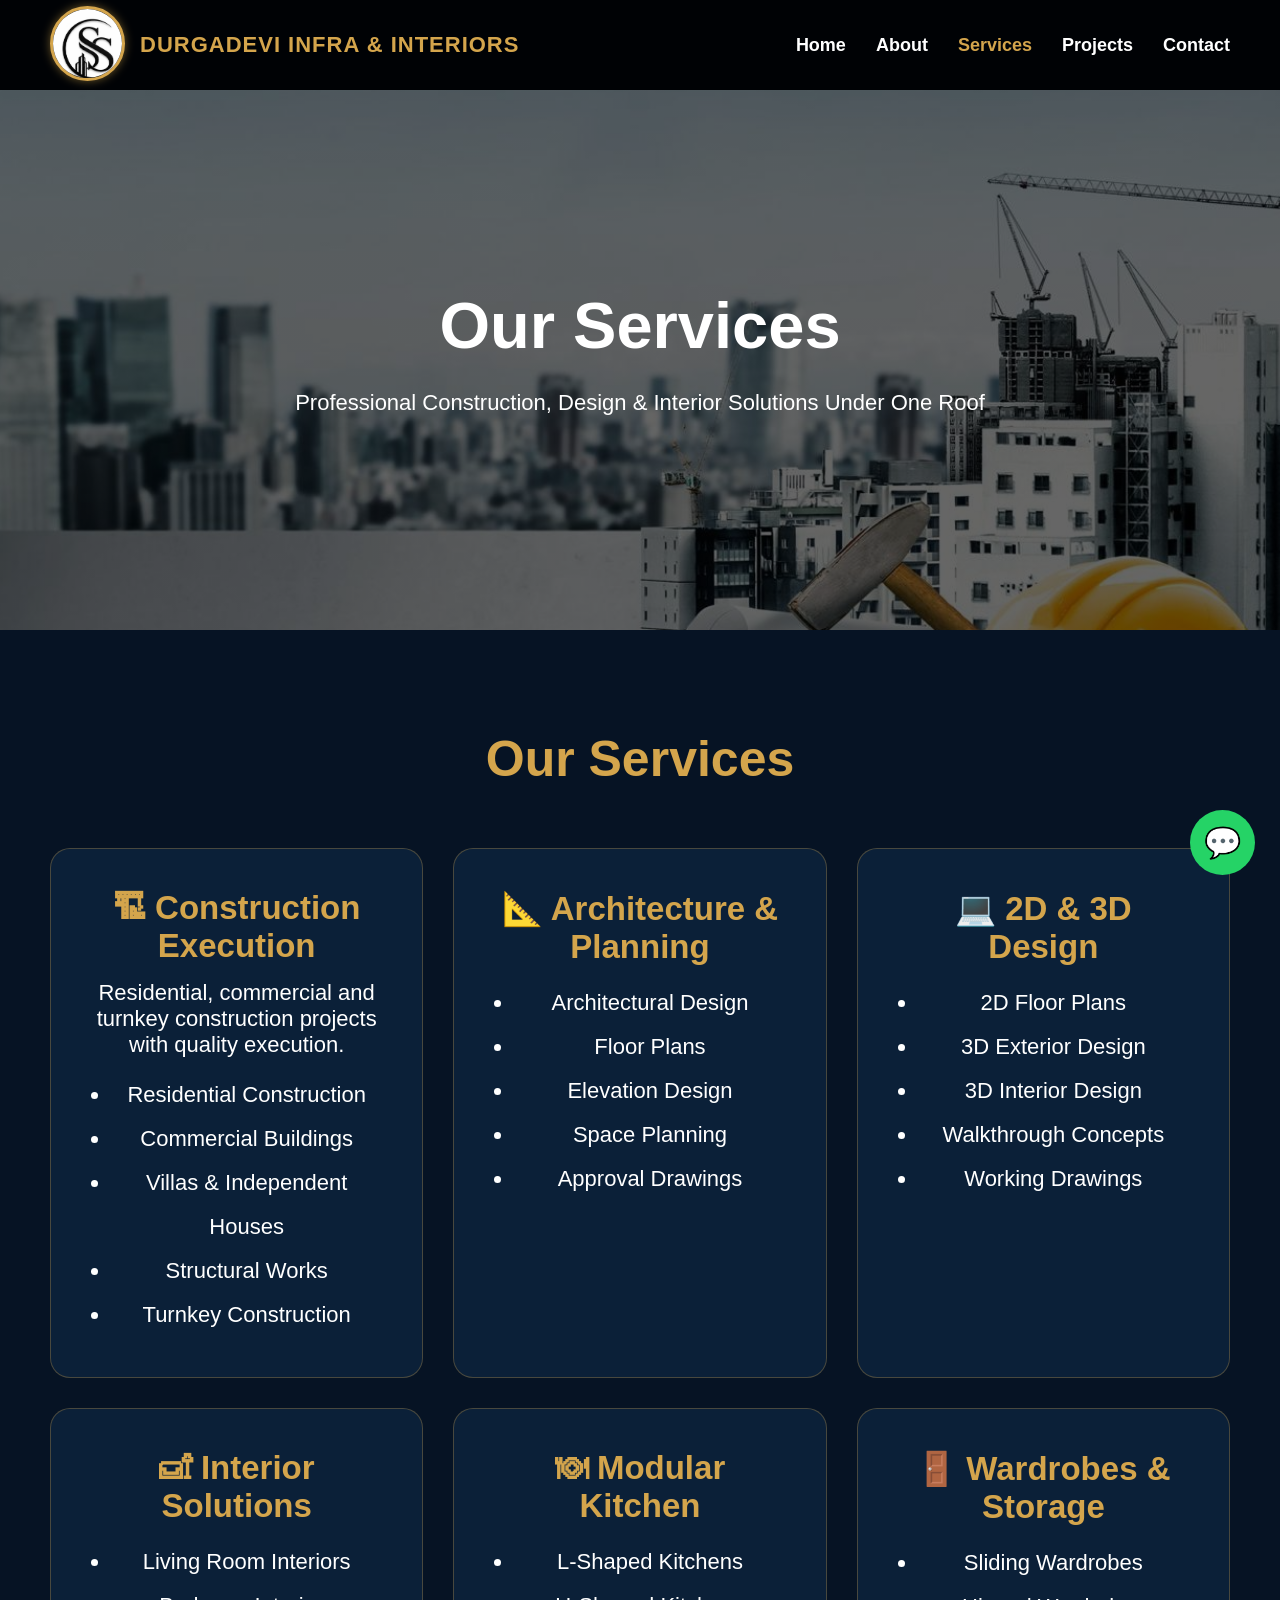
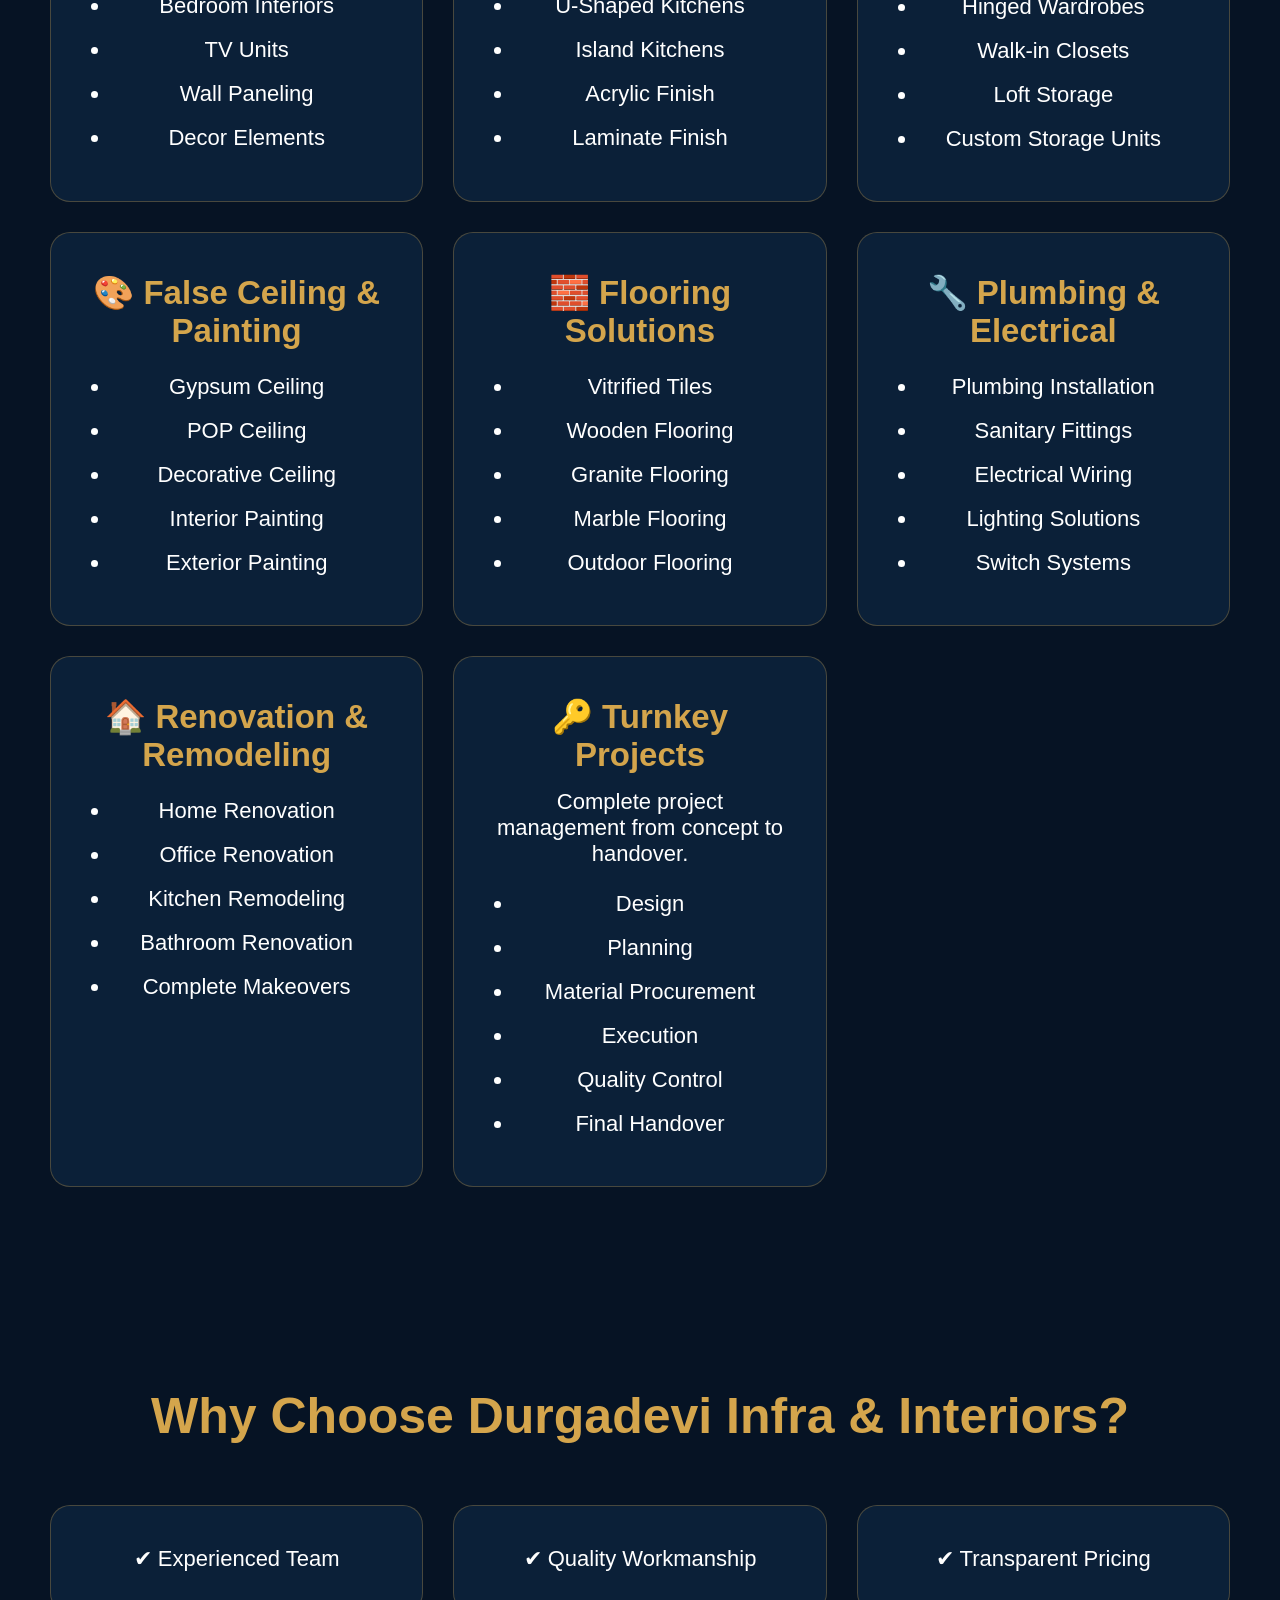
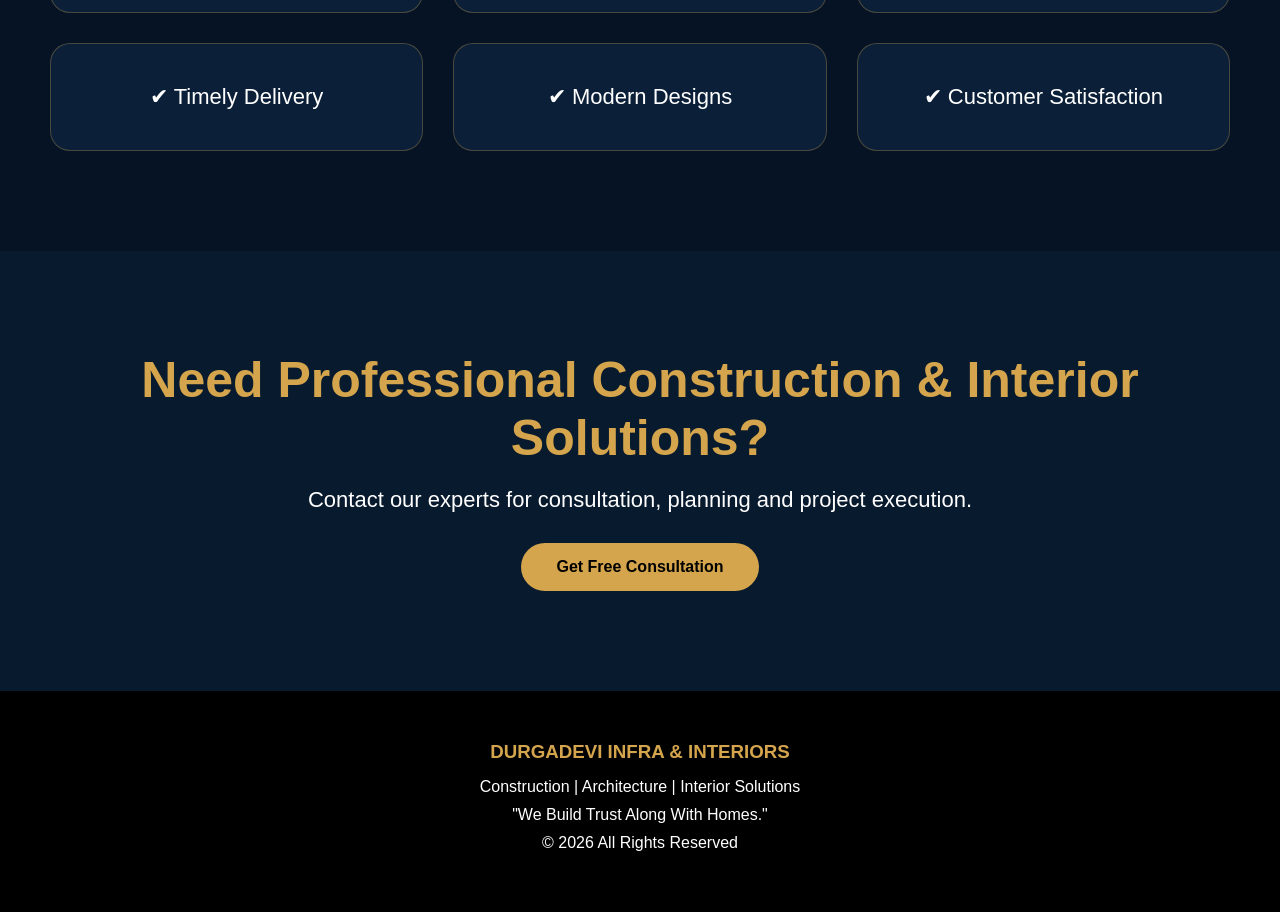
<file: civil website/CivilWebsite/services.html>
<!DOCTYPE html>
<html lang="en">

<head>

<meta charset="UTF-8">
<meta name="viewport" content="width=device-width, initial-scale=1.0">

<title>Our Services | Durgadevi Infra & Interiors</title>

<link rel="stylesheet" href="style.css">

</head>

<body>

<header>

<div class="logo-container">

<a href="index.html">
<img src="images/image.jpeg" alt="Logo" class="logo">
</a>

<h2>DURGADEVI INFRA & INTERIORS</h2>

</div>

<nav>

<ul class="nav-links">

<li><a href="index.html">Home</a></li>

<li><a href="about.html">About</a></li>

<li><a class="active" href="services.html">Services</a></li>

<li><a href="projects.html">Projects</a></li>

<li><a href="contact.html">Contact</a></li>

</ul>

</nav>

</header>

<!-- HERO SECTION -->

<section class="hero" style="height:60vh;">

<div class="hero-content">

<h1>Our Services</h1>

<p>
Professional Construction, Design &
Interior Solutions Under One Roof
</p>

</div>

</section>

<!-- SERVICES SECTION -->

<section>

<h2 class="section-title">Our Services</h2>

<div class="service-grid">

<div class="service-card">
<h2>🏗 Construction Execution</h2>
<p>Residential, commercial and turnkey construction projects with quality execution.</p>

<ul>
<li>Residential Construction</li>
<li>Commercial Buildings</li>
<li>Villas & Independent Houses</li>
<li>Structural Works</li>
<li>Turnkey Construction</li>
</ul>
</div>

<div class="service-card">
<h2>📐 Architecture & Planning</h2>

<ul>
<li>Architectural Design</li>
<li>Floor Plans</li>
<li>Elevation Design</li>
<li>Space Planning</li>
<li>Approval Drawings</li>
</ul>

</div>

<div class="service-card">
<h2>💻 2D & 3D Design</h2>

<ul>
<li>2D Floor Plans</li>
<li>3D Exterior Design</li>
<li>3D Interior Design</li>
<li>Walkthrough Concepts</li>
<li>Working Drawings</li>
</ul>

</div>

<div class="service-card">
<h2>🛋 Interior Solutions</h2>

<ul>
<li>Living Room Interiors</li>
<li>Bedroom Interiors</li>
<li>TV Units</li>
<li>Wall Paneling</li>
<li>Decor Elements</li>
</ul>

</div>

<div class="service-card">
<h2>🍽 Modular Kitchen</h2>

<ul>
<li>L-Shaped Kitchens</li>
<li>U-Shaped Kitchens</li>
<li>Island Kitchens</li>
<li>Acrylic Finish</li>
<li>Laminate Finish</li>
</ul>

</div>

<div class="service-card">
<h2>🚪 Wardrobes & Storage</h2>

<ul>
<li>Sliding Wardrobes</li>
<li>Hinged Wardrobes</li>
<li>Walk-in Closets</li>
<li>Loft Storage</li>
<li>Custom Storage Units</li>
</ul>

</div>

<div class="service-card">
<h2>🎨 False Ceiling & Painting</h2>

<ul>
<li>Gypsum Ceiling</li>
<li>POP Ceiling</li>
<li>Decorative Ceiling</li>
<li>Interior Painting</li>
<li>Exterior Painting</li>
</ul>

</div>

<div class="service-card">
<h2>🧱 Flooring Solutions</h2>

<ul>
<li>Vitrified Tiles</li>
<li>Wooden Flooring</li>
<li>Granite Flooring</li>
<li>Marble Flooring</li>
<li>Outdoor Flooring</li>
</ul>

</div>

<div class="service-card">
<h2>🔧 Plumbing & Electrical</h2>

<ul>
<li>Plumbing Installation</li>
<li>Sanitary Fittings</li>
<li>Electrical Wiring</li>
<li>Lighting Solutions</li>
<li>Switch Systems</li>
</ul>

</div>

<div class="service-card">
<h2>🏠 Renovation & Remodeling</h2>

<ul>
<li>Home Renovation</li>
<li>Office Renovation</li>
<li>Kitchen Remodeling</li>
<li>Bathroom Renovation</li>
<li>Complete Makeovers</li>
</ul>

</div>

<div class="service-card">
<h2>🔑 Turnkey Projects</h2>

<p>Complete project management from concept to handover.</p>

<ul>
<li>Design</li>
<li>Planning</li>
<li>Material Procurement</li>
<li>Execution</li>
<li>Quality Control</li>
<li>Final Handover</li>
</ul>

</div>

</div>

</section>

<!-- WHY CHOOSE US -->

<section>

<h2 class="section-title">
Why Choose Durgadevi Infra & Interiors?
</h2>

<div class="service-grid">

<div class="service-card">
✔ Experienced Team
</div>

<div class="service-card">
✔ Quality Workmanship
</div>

<div class="service-card">
✔ Transparent Pricing
</div>

<div class="service-card">
✔ Timely Delivery
</div>

<div class="service-card">
✔ Modern Designs
</div>

<div class="service-card">
✔ Customer Satisfaction
</div>

</div>

</section>

<!-- CTA -->

<section class="cta">

<h2>
Need Professional Construction &
Interior Solutions?
</h2>

<p>
Contact our experts for consultation,
planning and project execution.
</p>

<a href="contact.html" class="btn">
Get Free Consultation
</a>

</section>

<!-- FOOTER -->

<footer>

<h3>DURGADEVI INFRA & INTERIORS</h3>

<p>
Construction | Architecture | Interior Solutions
</p>

<p>
"We Build Trust Along With Homes."
</p>

<p>
© 2026 All Rights Reserved
</p>

</footer>

<a href="https://wa.me/919731375667" class="whatsapp">
💬
</a>

<script src="script.js"></script>

</body>
</html>
</file>
<file: civil website/CivilWebsite/style.css>
/* ==========================
   GLOBAL
========================== */

*{
margin:0;
padding:0;
box-sizing:border-box;
scroll-behavior:smooth;
}

body{
    font-family:Arial, sans-serif;
    background:#061324;
    color:white;
    overflow-x:hidden;
    padding-top:90px;
}

/* ==========================
   HEADER
========================== */

header{
position:fixed;
top:0;
left:0;
width:100%;
height:90px;

display:flex;
justify-content:space-between;
align-items:center;

padding:0 50px;

background:rgba(0,0,0,0.85);

backdrop-filter:blur(10px);

z-index:1000;

animation:headerSlide 1s ease;
}

@keyframes headerSlide{

from{
transform:translateY(-100px);
opacity:0;
}

to{
transform:translateY(0);
opacity:1;
}

}

.logo-container{
display:flex;
align-items:center;
gap:15px;
}

.logo{
width:75px;
height:75px;
border-radius:50%;
object-fit:cover;

border:3px solid #d4a54c;
background:#fff;

animation:
logoGlow 3s infinite alternate,
logoFloat 4s ease-in-out infinite;

box-shadow:
0 0 10px rgba(212,165,76,0.5);
}

/* Glow Effect */

@keyframes logoGlow{

from{
box-shadow:
0 0 10px rgba(212,165,76,0.5);
}

to{
box-shadow:
0 0 20px rgba(212,165,76,0.8),
0 0 40px rgba(212,165,76,0.6),
0 0 60px rgba(212,165,76,0.4);
}

}

/* Floating Animation */

@keyframes logoFloat{

0%{
transform:translateY(0);
}

50%{
transform:translateY(-8px);
}

100%{
transform:translateY(0);
}

}

.logo-container h2{
color:#d4a54c;
font-size:22px;
font-weight:700;
letter-spacing:1px;
}

.nav-links{
display:flex;
list-style:none;
gap:30px;
}

.nav-links a{
color:white;
text-decoration:none;
font-size:18px;
font-weight:600;
transition:.4s;
position:relative;
}

.nav-links a:hover{
color:#d4a54c;
}

.nav-links a::after{
content:'';
position:absolute;
left:0;
bottom:-8px;
width:0;
height:2px;
background:#d4a54c;
transition:.4s;
}

.nav-links a:hover::after{
width:100%;
}

.active{
color:#d4a54c !important;
}

/* ==========================
   HERO
========================== */

.hero{
    height:100vh;

    background:
    linear-gradient(
        rgba(0,0,0,0.60),
        rgba(0,0,0,0.60)
    ),
    url("images/banner.jpg");

    background-size:cover;
    background-position:center;
    background-repeat:no-repeat;
    background-attachment:fixed;

    display:flex;
    justify-content:center;
    align-items:center;
    text-align:center;
    color:white;
   padding-top:120px;
}

.hero-content{
max-width:800px;
animation:fadeUp 1.5s ease;
padding:20px;
}

.hero h1{
font-size:65px;
margin-bottom:20px;
color:#fff;
}

.hero p{
font-size:22px;
line-height:1.8;
margin-bottom:30px;
}

@keyframes fadeUp{

from{
opacity:0;
transform:translateY(50px);
}

to{
opacity:1;
transform:translateY(0);
}

}

/* ==========================
   BUTTON
========================== */

.btn{
display:inline-block;
padding:15px 35px;

background:#d4a54c;

color:black;

text-decoration:none;

font-weight:bold;

border-radius:50px;

transition:.4s;
}

.btn:hover{

transform:translateY(-5px);

box-shadow:0 10px 30px rgba(212,165,76,.5);

}

/* ==========================
   SECTIONS
========================== */

section{
padding:100px 50px;
}

.section-title{
text-align:center;
font-size:50px;
color:#d4a54c;
margin-bottom:60px;
}

.about-home{
text-align:center;
max-width:1100px;
margin:auto;
}

.about-home p{
font-size:20px;
line-height:2;
}

/* ==========================
   SERVICES
========================== */

.service-grid{
display:grid;
grid-template-columns:repeat(auto-fit,minmax(300px,1fr));
gap:30px;
}

.service-card{

background:#0b2038;

padding:40px;

border-radius:20px;

text-align:center;

font-size:22px;

transition:.5s;

border:1px solid rgba(212,165,76,.3);

}

.service-card:hover{

transform:translateY(-15px);

box-shadow:0 15px 40px rgba(212,165,76,.3);

}

/* ==========================
   COUNTERS
========================== */

.counter-section{

display:grid;

grid-template-columns:repeat(auto-fit,minmax(250px,1fr));

gap:30px;

text-align:center;

}

.counter-box{

background:#0b2038;

padding:40px;

border-radius:20px;

}

.counter{

font-size:60px;

color:#d4a54c;

margin-bottom:15px;

}

/* ==========================
   PROJECTS
========================== */

.project-grid{

display:grid;

grid-template-columns:repeat(auto-fit,minmax(300px,1fr));

gap:30px;

}

.project-card{

background:#0b2038;

border-radius:20px;

overflow:hidden;

transition:.5s;

}

.project-card img{

width:100%;

height:250px;

object-fit:cover;

}

.project-card h3{

padding:20px;

text-align:center;

}

.project-card:hover{

transform:scale(1.03);

box-shadow:0 15px 40px rgba(212,165,76,.4);

}

/* ==========================
   CTA
========================== */

.cta{

text-align:center;

background:#081a2e;

}

.cta h2{

font-size:50px;

margin-bottom:20px;

color:#d4a54c;

}

.cta p{

font-size:22px;

margin-bottom:30px;

}

/* ==========================
   FOOTER
========================== */

footer{

background:#000;

text-align:center;

padding:50px;

}

footer h3{

color:#d4a54c;

margin-bottom:15px;

}

footer p{

margin:10px 0;

}

/* ==========================
   WHATSAPP
========================== */

.whatsapp{

position:fixed;

bottom:25px;

right:25px;

width:65px;

height:65px;

border-radius:50%;

background:#25D366;

display:flex;

justify-content:center;

align-items:center;

font-size:30px;

text-decoration:none;

color:white;

animation:float 2s infinite;

z-index:999;

}

@keyframes float{

0%{
transform:translateY(0);
}

50%{
transform:translateY(-10px);
}

100%{
transform:translateY(0);
}

}

/* SCROLL ANIMATION */

.service-card,
.project-card,
.counter-box{

opacity:0;
transform:translateY(60px);

}

.show{

opacity:1 !important;
transform:translateY(0) !important;

transition:1s ease;

}

/* PAGE LOAD EFFECT */

body{

opacity:0;
transition:1s;

}

body.loaded{

opacity:1;

}

.service-card img{
width:180px;
height:180px;
object-fit:cover;
border-radius:50%;
margin-bottom:20px;
border:4px solid #d4a54c;
}

/* SERVICES PAGE ENHANCEMENTS */

.service-card ul{
margin-top:15px;
padding-left:20px;
line-height:2;
}

.service-card li{
transition:0.3s;
}

.service-card li:hover{
color:#d4a54c;
transform:translateX(5px);
}

.service-card h2{
margin-bottom:15px;
color:#d4a54c;
}

.service-card{
animation:fadeUp 1s ease;
}

/* PROJECT PAGE */

.project-content{
padding:20px;
}

.project-content h3{
color:#d4a54c;
margin-bottom:10px;
font-size:24px;
}

.project-content p{
line-height:1.8;
}

.project-card{
overflow:hidden;
position:relative;
}

.project-card img{
transition:0.6s;
}

.project-card:hover img{
transform:scale(1.1);
}

.project-card:hover{
box-shadow:0 20px 50px rgba(212,165,76,0.4);
}

/* CONTACT PAGE */

.contact-grid{
display:grid;
grid-template-columns:repeat(auto-fit,minmax(250px,1fr));
gap:30px;
margin-top:50px;
}

.contact-card{
background:#0b2038;
padding:30px;
border-radius:20px;
text-align:center;
transition:.5s;
border:1px solid rgba(212,165,76,.3);
}

.contact-card:hover{
transform:translateY(-10px);
box-shadow:0 15px 40px rgba(212,165,76,.3);
}

.contact-card h3{
color:#d4a54c;
margin-bottom:15px;
}

.contact-form-container{
max-width:900px;
margin:auto;
}

.contact-form-container form{
display:flex;
flex-direction:column;
gap:20px;
}

.contact-form-container input,
.contact-form-container select,
.contact-form-container textarea{

padding:15px;
border:none;
border-radius:10px;

background:#0b2038;
color:white;

font-size:16px;
}

.contact-form-container button{

padding:15px;

background:#d4a54c;

border:none;

border-radius:50px;

font-weight:bold;

cursor:pointer;

transition:.4s;
}

.contact-form-container button:hover{

transform:translateY(-5px);

box-shadow:0 10px 30px rgba(212,165,76,.4);

}

.logout-btn{

background:#d4a54c;
color:black;

border:none;

padding:10px 20px;

border-radius:30px;

cursor:pointer;

font-weight:bold;

transition:0.4s;

}

.logout-btn:hover{

transform:translateY(-3px);

box-shadow:0 10px 20px rgba(212,165,76,0.4);

}

.login-page{
background:#00152e;
}

.login-page{
min-height:100vh;
display:flex;
justify-content:center;
align-items:center;
background:#00152e;
}

.login-box{
width:400px;
background:#0b2038;
padding:40px;
border-radius:15px;
}

.login-box h1{
color:#d4a54c;
text-align:center;
}

.login-box input{
width:100%;
padding:15px;
margin:10px 0;
}

.login-box button{
width:100%;
padding:15px;
background:#d4a54c;
border:none;
cursor:pointer;
}

/* RESET */

*{
margin:0;
padding:0;
box-sizing:border-box;
font-family:Arial, sans-serif;
}

/* REGISTER PAGE */

.register-page{
min-height:100vh;
display:flex;
justify-content:center;
align-items:center;
background:linear-gradient(135deg,#00152e,#002b5c);
}

/* REGISTER BOX */

.register-box{
width:450px;
background:rgba(255,255,255,0.08);
backdrop-filter:blur(10px);
padding:40px;
border-radius:20px;
box-shadow:0 0 30px rgba(212,165,76,0.4);
animation:fadeUp 1s ease;
}

/* TITLE */

.register-box h1{
text-align:center;
color:#d4a54c;
margin-bottom:25px;
font-size:35px;
}

/* INPUTS */

.register-box input{
width:100%;
padding:15px;
margin-bottom:15px;
border:none;
outline:none;
border-radius:10px;
background:#0b2038;
color:white;
font-size:15px;
}

.register-box input:focus{
border:1px solid #d4a54c;
box-shadow:0 0 10px rgba(212,165,76,0.5);
}

/* BUTTON */

.register-box button{
width:100%;
padding:15px;
border:none;
border-radius:50px;
background:#d4a54c;
color:#000;
font-size:16px;
font-weight:bold;
cursor:pointer;
transition:.4s;
}

.register-box button:hover{
transform:translateY(-3px);
box-shadow:0 10px 20px rgba(212,165,76,0.4);
}

/* TEXT */

.register-box p{
text-align:center;
margin-top:20px;
color:white;
}

/* LINK */

.register-box a{
color:#d4a54c;
text-decoration:none;
font-weight:bold;
}

.register-box a:hover{
color:white;
}

/* ANIMATION */

@keyframes fadeUp{

from{
opacity:0;
transform:translateY(50px);
}

to{
opacity:1;
transform:translateY(0);
}

}

.security-note{
margin-top:15px;
font-size:13px;
color:#666;
line-height:1.6;
}

.terms-check{
display:block;
margin-top:20px;
font-size:14px;
text-align:left;
line-height:1.6;
color:#444;
}

.terms-check input{
margin-right:8px;
}

/* LOGIN & REGISTER PAGE */

/* LOGIN & REGISTER BACKGROUND */

.auth-page{
    min-height: 100vh;
    display: flex;
    justify-content: center;
    align-items: center;

    background:
    linear-gradient(
        rgba(0,0,0,0.55),
        rgba(0,0,0,0.55)
    ),
    url("images/image2.jpg");

    background-size: cover;
    background-position: center;
    background-repeat: no-repeat;
    background-attachment: fixed;
}

/* Login/Register Box */

.auth-box{
    width: 100%;
    max-width: 450px;
    background: rgba(255,255,255,0.95);
    backdrop-filter: blur(10px);
    padding: 40px;
    border-radius: 20px;
    box-shadow: 0 15px 40px rgba(0,0,0,0.3);
}

.auth-box{
width:100%;
max-width:450px;
background:#fff;
padding:40px;
border-radius:20px;
box-shadow:0 15px 40px rgba(0,0,0,0.25);
text-align:center;
animation:fadeIn 1s ease;
}

.auth-logo{
width:90px;
margin-bottom:15px;
animation:floatLogo 3s ease-in-out infinite;
}

.auth-box h1{
color:#00264d;
margin-bottom:10px;
}

.auth-box p{
color:#666;
margin-bottom:25px;
line-height:1.7;
}

.auth-box input{
width:100%;
padding:14px;
margin-bottom:15px;
border:1px solid #ddd;
border-radius:10px;
font-size:15px;
}

.auth-box input:focus{
border-color:#d4af37;
outline:none;
}

.auth-box button{
width:100%;
padding:14px;
border:none;
border-radius:50px;
background:#d4af37;
color:#000;
font-size:16px;
font-weight:600;
cursor:pointer;
transition:.3s;
}

.auth-box button:hover{
transform:translateY(-3px);
box-shadow:0 10px 20px rgba(0,0,0,.2);
}

.auth-footer{
margin-top:20px;
font-size:14px;
}

.auth-footer a{
color:#d4af37;
font-weight:bold;
text-decoration:none;
}

.security-note{
margin-top:15px;
font-size:13px;
color:#666;
line-height:1.6;
}

@keyframes fadeIn{
from{
opacity:0;
transform:translateY(30px);
}
to{
opacity:1;
transform:translateY(0);
}
}

@keyframes floatLogo{
0%,100%{
transform:translateY(0);
}
50%{
transform:translateY(-8px);
}
}

.requirements{
text-align:left;
margin:20px 0;
padding:15px;
background:#f7f7f7;
border-radius:10px;
}

.requirements h3{
font-size:16px;
color:#00264d;
margin-bottom:10px;
}

.requirements ul{
padding-left:20px;
color:#555;
line-height:1.8;
font-size:14px;
}

.terms-check{
display:block;
text-align:left;
margin:15px 0;
font-size:14px;
color:#444;
line-height:1.6;
}

.terms-check input{
width:auto;
margin-right:8px;
}

/* =========================
   MOBILE RESPONSIVE FIX
   ========================= */

@media screen and (max-width: 768px){

    body{
        padding-top: 160px;
    }

    header{
        flex-direction: column;
        justify-content: center;
        height: auto;
        padding: 15px;
    }

    .logo-container{
        flex-direction: column;
        gap: 8px;
        text-align: center;
    }

    .logo{
        width: 65px;
        height: 65px;
    }

    .logo-container h2{
        font-size: 16px;
        line-height: 1.4;
    }

    .nav-links{
        flex-wrap: wrap;
        justify-content: center;
        gap: 10px;
        margin-top: 10px;
    }

    .nav-links a{
        font-size: 15px;
    }

    .hero{
        min-height: 100vh;
        padding: 40px 20px;
        background-attachment: scroll;
       padding-top:180px;
    }

    .hero-content{
        margin-top: 30px;
    }

    .hero-content h1{
        font-size: 32px;
        line-height: 1.3;
        margin-bottom: 15px;
    }

    .hero-content h2{
        font-size: 20px;
        margin-bottom: 15px;
    }

    .hero-content p{
        font-size: 15px;
        line-height: 1.7;
    }

    .section-title{
        font-size: 30px;
    }

    .service-grid,
    .project-grid,
    .contact-grid,
    .counter-section{
        grid-template-columns: 1fr;
    }

    section{
        padding: 70px 20px;
    }

    .btn{
        width: 100%;
        max-width: 300px;
    }
}

/* EXTRA SMALL MOBILE */

@media screen and (max-width: 480px){

    body{
        padding-top: 160px;
    }

    .hero-content{
        margin-top: 30px;
    }

    .hero-content h1{
        font-size: 28px;
    }

    .hero-content h2{
        font-size: 18px;
    }

    .hero-content p{
        font-size: 14px;
    }

    .logo-container h2{
        font-size: 14px;
    }

    .nav-links a{
        font-size: 14px;
    }
}

.company-name{
    color:#ffffff;
    text-shadow:
    0 0 10px rgba(212,165,76,0.6),
    0 0 20px rgba(212,165,76,0.4);
}
</file>
